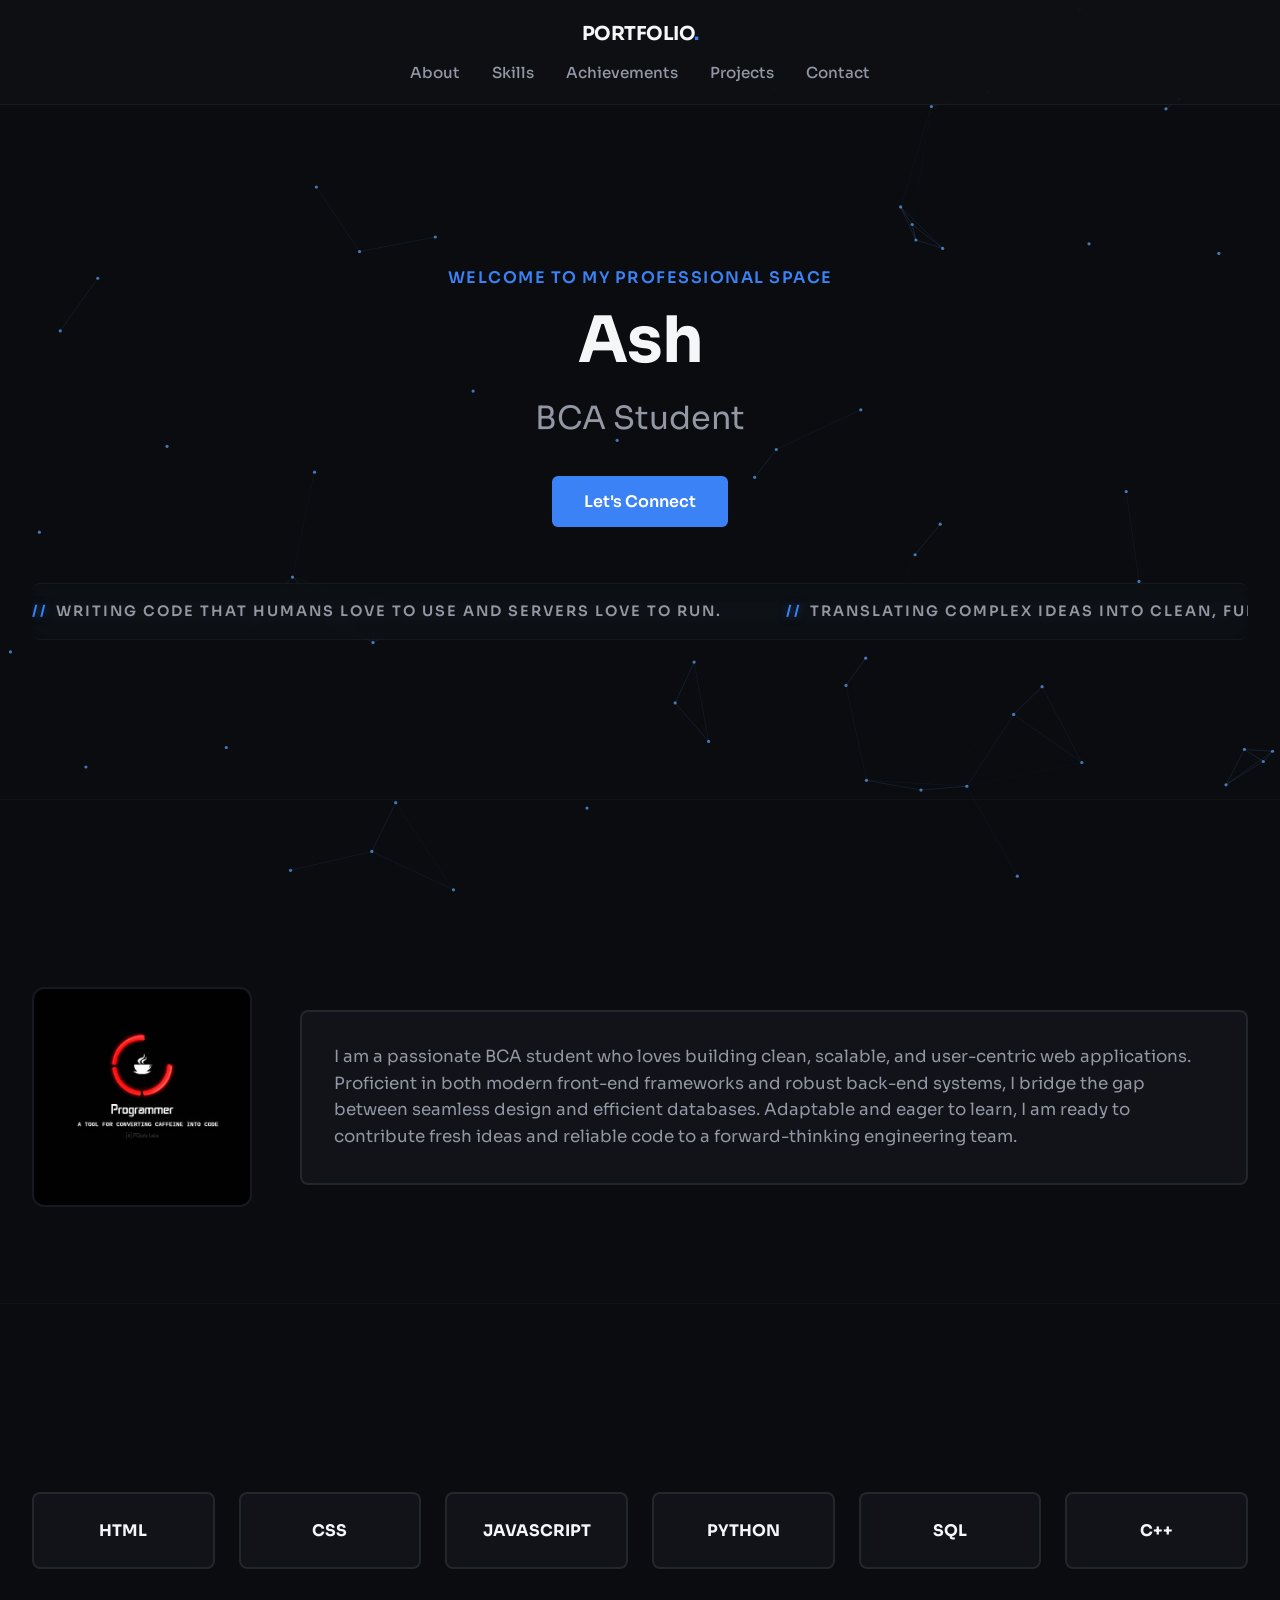
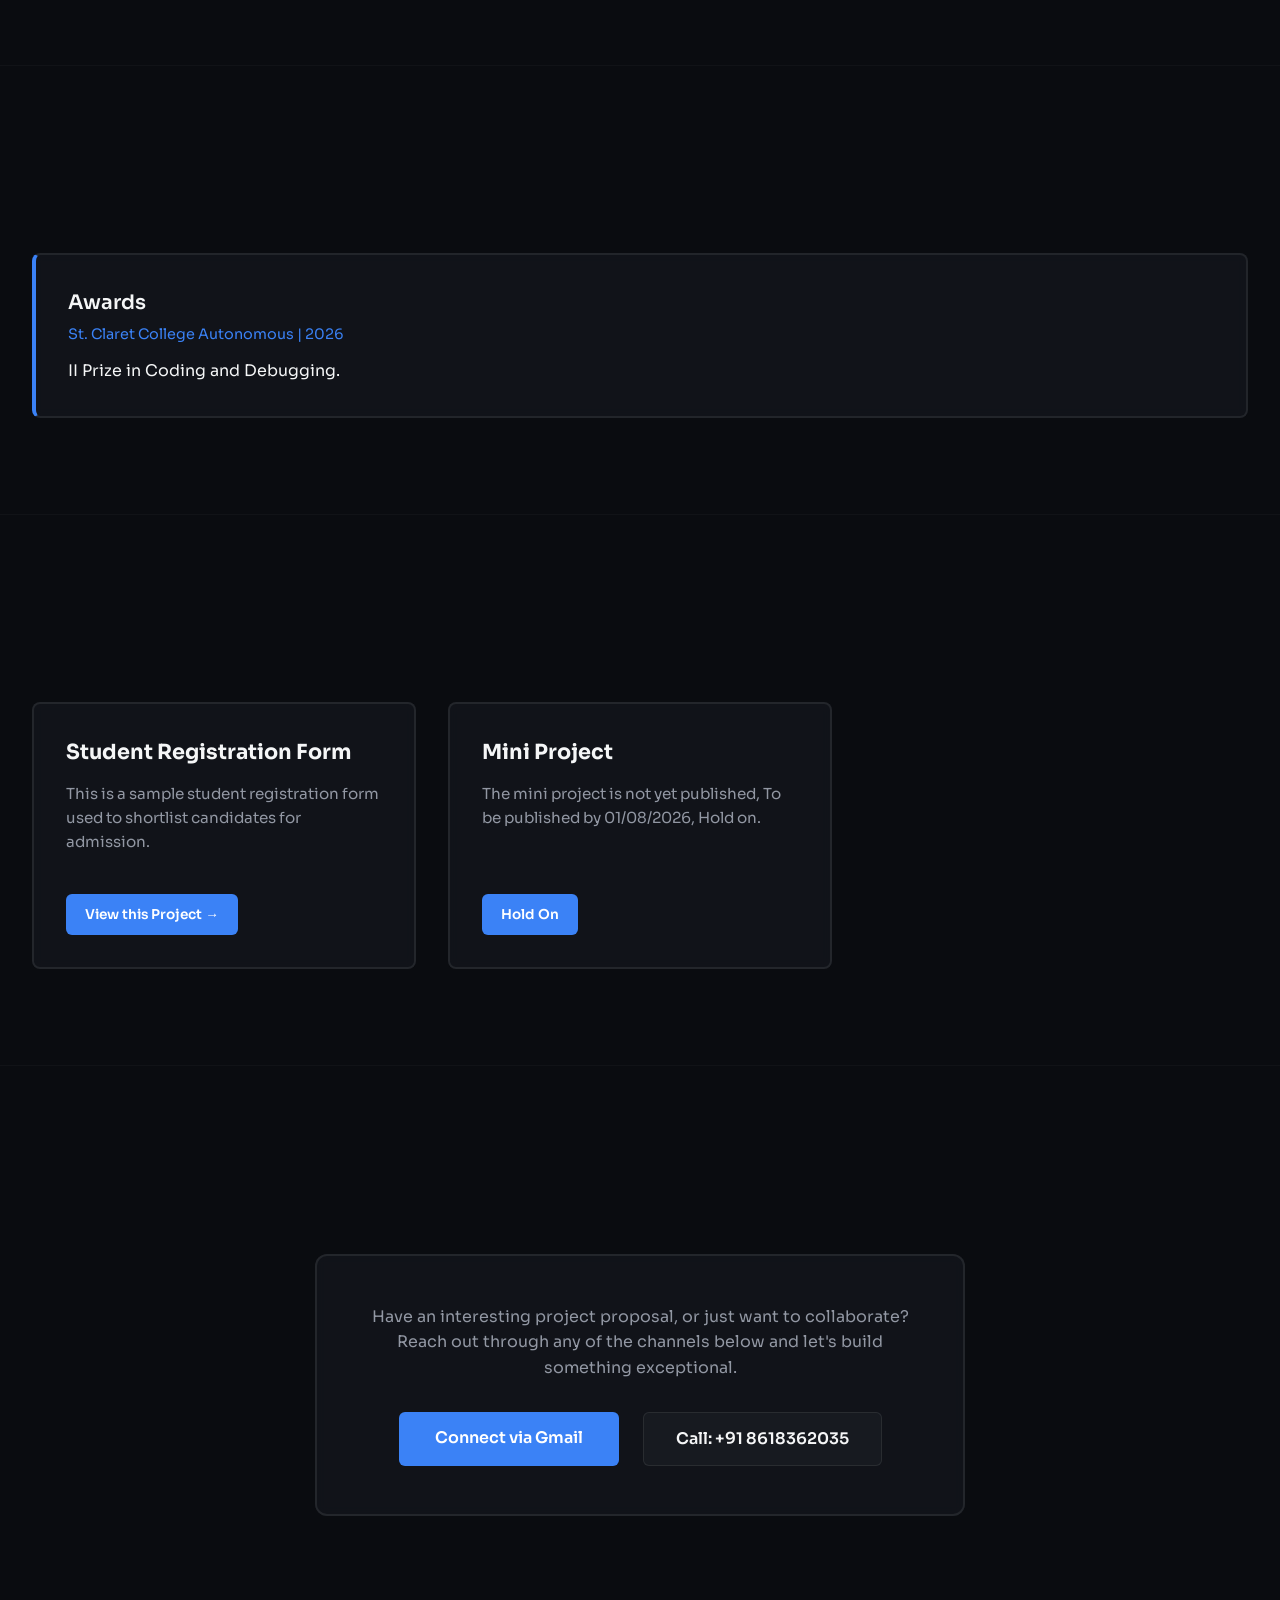
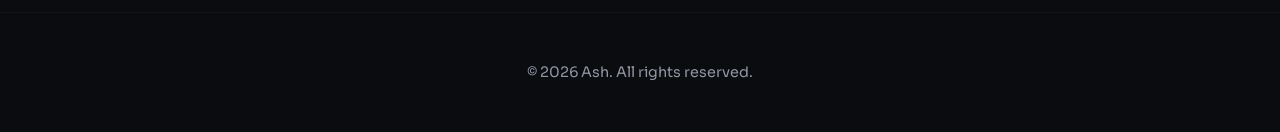
<file: index.html>
<!DOCTYPE html>
<html lang="en">

<head>
    <meta charset="UTF-8">
    <meta name="viewport" content="width=device-width, initial-scale=1.0">
    <title>Professional Portfolio</title>
    <!-- Google Fonts for premium typography -->
    <link rel="preconnect" href="https://fonts.googleapis.com">
    <link rel="preconnect" href="https://fonts.gstatic.com" crossorigin>
    <link href="https://fonts.googleapis.com/css2?family=Sora:wght@300;400;500;600;700&display=swap"
        rel="stylesheet">

    <!-- Link to your external stylesheet -->
    <link rel="stylesheet" href="style.css">
</head>

<body>

    <!-- Animated network constellation background -->
<canvas id="bg-canvas"></canvas>

    <!-- Navigation Ribbon -->
    <header class="header-ribbon">
        <nav class="nav-container">
            <div class="logo">PORTFOLIO<span>.</span></div>
            <ul class="nav-links">
                <li><a href="#about">About</a></li>
                <li><a href="#skills">Skills</a></li>
                <li><a href="#achievements">Achievements</a></li>
                <li><a href="#projects">Projects</a></li>
                <li><a href="#contact">Contact</a></li>
            </ul>
        </nav>
    </header>

    <main>
        <!-- Hero Section -->
        <section class="section hero">
            <div class="hero-tag">Welcome to my professional space</div>
            <h1 class="hero-name">Ash </h1>
            <div class="hero-designation">BCA Student </div>
            <a href="#contact" class="btn">Let's Connect</a>

            <!-- Modern Infinite Scrolling Marquee -->
            <div class="marquee-container">
                <div class="marquee-content">
                    <div class="marquee-item"><span>//</span> Writing code that humans love to use and servers love to
                        run. </div>
                    <div class="marquee-item"><span>//</span> Translating complex ideas into clean, functional, and
                        scalable code. </div>

                    <div class="marquee-item"><span>//</span> Writing code that humans love to use and servers love to
                        run.</div>
                    <div class="marquee-item"><span>//</span> Translating complex ideas into clean, functional, and
                        scalable code. </div>
                </div>
            </div>
        </section>

       <!-- About Section -->
<section id="about" class="section">
    <h2 class="section-title">About Me</h2>
    <div class="about-container">
        <div class="about-image-wrapper">
            <div class="profile-tile-inner">
                <img src="ash.jpg" alt="Ash - Profile Picture" class="profile-img">
            </div>
        </div>
        <div class="about-card">
            <p class="about-text">
                I am a passionate BCA student who loves building clean, scalable, and user-centric web
                applications. Proficient in both modern front-end frameworks and robust back-end systems, I bridge the
                gap between seamless design and efficient databases. Adaptable and eager to learn, I am ready to
                contribute fresh ideas and reliable code to a forward-thinking engineering team.
            </p>
        </div>
    </div>
</section>

        <!-- Skills Section -->
        <section id="skills" class="section">
            <h2 class="section-title">Core Expertise</h2>
            <div class="skills-grid">
                <div class="skill-card">
                    <h4>HTML</h4>
                </div>
                <div class="skill-card">
                    <h4>CSS</h4>
                </div>
                <div class="skill-card">
                    <h4>JAVASCRIPT</h4>
                </div>
                <div class="skill-card">
                    <h4>PYTHON</h4>
                </div>
                <div class="skill-card">
                    <h4>SQL</h4>
                </div>
                <div class="skill-card">
                    <h4>C++</h4>
                </div>
            </div>
        </section>

        <!-- Achievements Section -->
        <section id="achievements" class="section">
            <h2 class="section-title">Achievements</h2>
            <div class="achievements-list">
                <div class="achievement-item">
                    <h3 class="achievement-title">Awards</h3>
                    <div class="achievement-meta">St. Claret College Autonomous | 2026</div>
                    <p class="about-text">II Prize in Coding and Debugging.</p>
                </div>
            </div>
        </section>

        <!-- Projects Section -->
        <section id="projects" class="section">
            <h2 class="section-title">Featured Work</h2>
            <div class="projects-grid">
                <div class="project-card live-project-card">
                    <div>
                        <h3 class="project-title">Student Registration Form</h3>
                        <p class="project-desc">This is a sample student registration form used to shortlist candidates
                            for admission.</p>
                    </div>
                    <a href="SRF.html" target="_blank" class="btn project-btn">View this Project →</a>
                </div>
                <div class="project-card">
                    <div>
                        <h3 class="project-title">Mini Project</h3>
                        <p class="project-desc">The mini project is not yet published, To be published by 01/08/2026, Hold on.</p>
                    </div>
                    <a href="your-project-folder-name/index.html" target="_blank" class="btn project-btn"> Hold On </a>
                </div>
            </div>
        </section>

        <!-- Contact Section -->
        <section id="contact" class="section">
            <h2 class="section-title">Get In Touch</h2>
            <div class="contact-box">
                <p>Have an interesting project proposal, or just want to collaborate? Reach out through any of the
                    channels below and let's build something exceptional.</p>
                <div class="contact-actions">
                    <a href="https://mail.google.com/mail/?view=cm&fs=1&to=ashwinvinu346@gmail.com&su=Project%20Inquiry"
                        target="_blank" class="btn contact-btn">
                        Connect via Gmail
                    </a>
                    <a href="tel:+918618362035" class="btn contact-btn btn-secondary">
                        Call: +91 8618362035
                    </a>
                </div>
            </div>
        </section>
    </main>

    <!-- Footer Space -->
    <footer class="footer">
        <p>&copy; 2026 Ash. All rights reserved.</p>
    </footer>

    <!-- Link to your external script -->
    <script src="script.js" defer></script>

    <script>
        const canvas = document.getElementById('bg-canvas');
        const ctx = canvas.getContext('2d');
        let width, height, particles;
        function resize() {
            width = canvas.width = window.innerWidth;
            height = canvas.height = window.innerHeight;
        }
        window.addEventListener('resize', resize);
        resize();
        const PARTICLE_COUNT = Math.floor((width * height) / 18000);
        const LINK_DISTANCE = 140;
        const SPEED = 0.15;
        function createParticles() {
            particles = [];
            for (let i = 0; i < PARTICLE_COUNT; i++) {
                particles.push({
                    x: Math.random() * width,
                    y: Math.random() * height,
                    vx: (Math.random() - 0.5) * SPEED,
                    vy: (Math.random() - 0.5) * SPEED
                });
            }
        }
        createParticles();
        function draw() {
            ctx.clearRect(0, 0, width, height);
            for (let i = 0; i < particles.length; i++) {
                const p = particles[i];
                p.x += p.vx;
                p.y += p.vy;
                if (p.x < 0 || p.x > width) p.vx *= -1;
                if (p.y < 0 || p.y > height) p.vy *= -1;
                ctx.beginPath();
                ctx.arc(p.x, p.y, 1.6, 0, Math.PI * 2);
                ctx.fillStyle = 'rgba(96, 165, 250, 0.7)';
                ctx.fill();
            }
            for (let i = 0; i < particles.length; i++) {
                for (let j = i + 1; j < particles.length; j++) {
                    const a = particles[i], b = particles[j];
                    const dx = a.x - b.x, dy = a.y - b.y;
                    const dist = Math.sqrt(dx * dx + dy * dy);
                    if (dist < LINK_DISTANCE) {
                        ctx.beginPath();
                        ctx.moveTo(a.x, a.y);
                        ctx.lineTo(b.x, b.y);
                        ctx.strokeStyle = `rgba(96, 165, 250, ${0.18 * (1 - dist / LINK_DISTANCE)})`;
                        ctx.lineWidth = 1;
                        ctx.stroke();
                    }
                }
            }
            requestAnimationFrame(draw);
        }
        draw();
    </script>
</body>

</html>
</file>
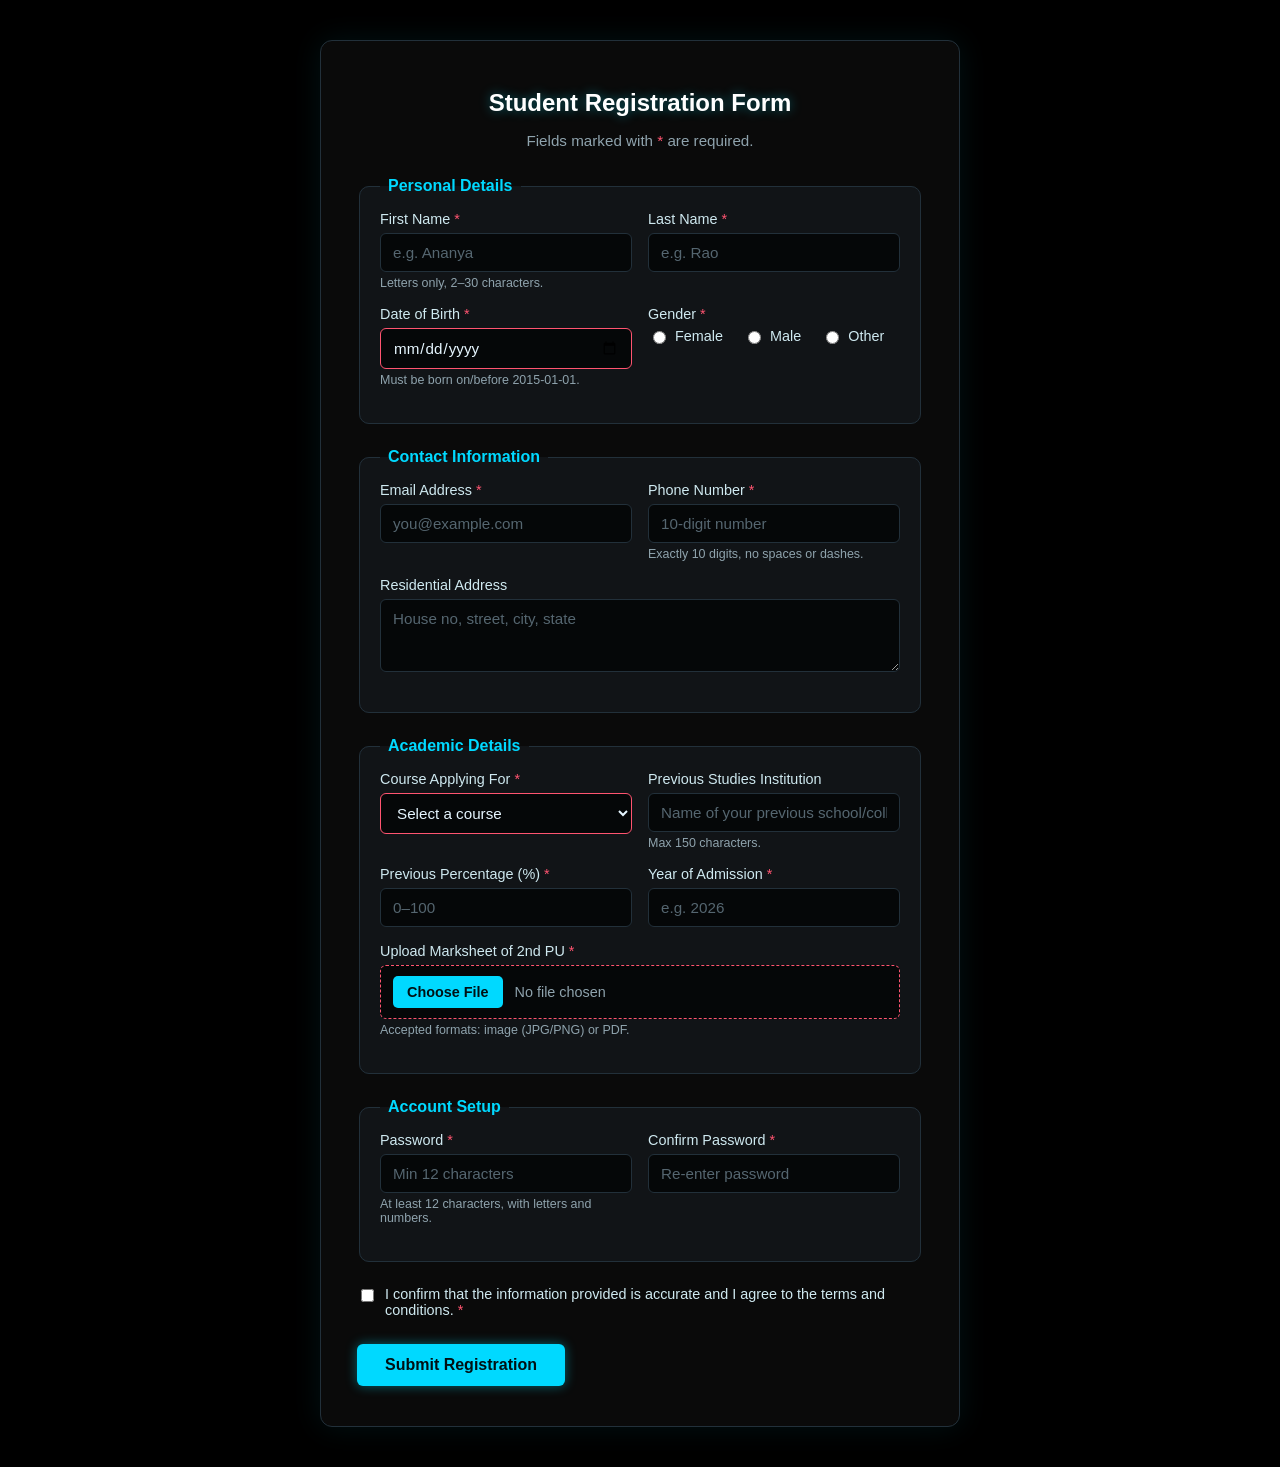
<file: SRF.html>
<!DOCTYPE html>
<html lang="en">
<head>
<meta charset="UTF-8">
<meta name="viewport" content="width=device-width, initial-scale=1.0">
<title>Student Registration Form</title>
<style>
  :root {
    --primary: #00d9ff;
    --primary-dark: #00b8d4;
    --neon: #00e5ff;
    --error: #ff5470;
    --bg: #000000;
    --card: #0a0a0a;
    --tile: #111417;
    --text: #e6f6ff;
    --muted: #8fa3ad;
    --border: #22303a;
  }

  @import url('https://fonts.googleapis.com/css2?family=Quicksand:wght@400;500;600;700&display=swap');

  * { box-sizing: border-box; }

  body {
    font-family: 'Quicksand', 'Segoe UI', Roboto, Arial, sans-serif;
    background: var(--bg);
    margin: 0;
    padding: 40px 16px;
    color: var(--text);
  }

  .card {
    max-width: 640px;
    margin: 0 auto;
    background: var(--card);
    border-radius: 12px;
    box-shadow: 0 0 30px rgba(0, 229, 255, 0.08);
    padding: 32px 36px 40px;
    border: 1px solid var(--border);
  }

  h1 {
    font-size: 1.5rem;
    margin-bottom: 4px;
    color: #fff;
    text-shadow: 0 0 12px rgba(0, 229, 255, 0.4);
    text-align: center;
  }

  .subtitle {
    color: var(--muted);
    margin-bottom: 28px;
    font-size: 0.95rem;
    text-align: center;
  }

  fieldset {
    border: 1px solid var(--border);
    border-radius: 10px;
    padding: 16px 20px 20px;
    margin-bottom: 24px;
    background: var(--tile);
    transition: transform 0.25s ease, box-shadow 0.25s ease, border-color 0.25s ease;
    transform: scale(1);
  }

  fieldset:hover {
    transform: scale(1.03);
    border-color: var(--neon);
    box-shadow:
      0 0 15px rgba(0, 229, 255, 0.55),
      0 0 35px rgba(0, 229, 255, 0.35),
      0 0 70px rgba(0, 229, 255, 0.2);
    z-index: 2;
    position: relative;
  }

  legend {
    font-weight: 600;
    padding: 0 8px;
    color: var(--primary);
  }

  .form-row {
    display: flex;
    gap: 16px;
    flex-wrap: wrap;
  }

  .form-group {
    flex: 1 1 200px;
    margin-bottom: 16px;
  }

  label {
    display: block;
    font-weight: 500;
    margin-bottom: 6px;
    font-size: 0.9rem;
    color: #cfe9f0;
  }

  .required::after {
    content: " *";
    color: var(--error);
  }

  input[type="text"],
  input[type="email"],
  input[type="tel"],
  input[type="date"],
  input[type="number"],
  input[type="password"],
  select,
  textarea {
    width: 100%;
    padding: 10px 12px;
    border: 1px solid var(--border);
    border-radius: 6px;
    font-size: 0.95rem;
    font-family: inherit;
    background: #050708;
    color: var(--text);
    transition: border-color 0.15s, box-shadow 0.15s;
  }

  input[type="file"] {
    width: 100%;
    padding: 10px 12px;
    border: 1px dashed var(--border);
    border-radius: 6px;
    font-size: 0.9rem;
    font-family: inherit;
    background: #050708;
    color: var(--muted);
    transition: border-color 0.15s, box-shadow 0.15s;
  }

  input[type="file"]:hover {
    border-color: var(--neon);
  }

  input[type="file"]::file-selector-button {
    background: var(--primary);
    color: #001014;
    border: none;
    padding: 8px 14px;
    border-radius: 5px;
    font-weight: 600;
    font-family: inherit;
    cursor: pointer;
    margin-right: 12px;
    transition: background 0.15s;
  }

  input[type="file"]::file-selector-button:hover {
    background: var(--neon);
  }

  input::placeholder, textarea::placeholder {
    color: #556670;
  }

  select option {
    background: #0a0a0a;
    color: var(--text);
  }

  input:focus, select:focus, textarea:focus {
    outline: none;
    border-color: var(--neon);
    box-shadow: 0 0 0 3px rgba(0, 229, 255, 0.2);
  }

  input:invalid:not(:placeholder-shown):not(:focus),
  select:invalid:not(:focus) {
    border-color: var(--error);
  }

  small.hint {
    display: block;
    color: var(--muted);
    font-size: 0.78rem;
    margin-top: 4px;
  }

  .checkbox-row {
    display: flex;
    align-items: flex-start;
    gap: 8px;
    margin-bottom: 20px;
    font-size: 0.9rem;
    color: #cfe9f0;
  }

  .checkbox-row input { margin-top: 3px; }

  .radio-group {
    display: flex;
    gap: 20px;
    flex-wrap: wrap;
  }

  .radio-option {
    display: flex;
    align-items: center;
    gap: 6px;
    font-weight: 400;
    font-size: 0.9rem;
    color: #cfe9f0;
  }

  .radio-option input { width: auto; }

  button[type="submit"] {
    background: var(--primary);
    color: #001014;
    border: none;
    padding: 12px 28px;
    border-radius: 6px;
    font-size: 1rem;
    font-weight: 700;
    cursor: pointer;
    transition: background 0.15s, box-shadow 0.15s, transform 0.15s;
    box-shadow: 0 0 12px rgba(0, 229, 255, 0.4);
    position: relative;
    overflow: hidden;
  }

  button[type="submit"]:hover {
    background: var(--neon);
    box-shadow: 0 0 20px rgba(0, 229, 255, 0.7), 0 0 40px rgba(0, 229, 255, 0.4);
    transform: translateY(-1px);
  }

  /* Simple press animation on click */
  button[type="submit"].pressed {
    animation: submitPulse 0.4s ease;
  }

  @keyframes submitPulse {
    0%   { transform: scale(1); }
    40%  { transform: scale(0.93); box-shadow: 0 0 8px rgba(0, 229, 255, 0.9); }
    70%  { transform: scale(1.04); }
    100% { transform: scale(1); }
  }

  .actions {
    display: flex;
    justify-content: space-between;
    align-items: center;
    margin-top: 8px;
  }

  #result {
    margin-top: 20px;
    padding: 14px 18px;
    border-radius: 8px;
    background: #04231f;
    border: 1px solid #10b981;
    color: #6ee7b7;
    display: none;
    font-size: 0.9rem;
    animation: fadeSlideIn 0.35s ease;
  }

  @keyframes fadeSlideIn {
    from { opacity: 0; transform: translateY(-8px); }
    to   { opacity: 1; transform: translateY(0); }
  }
</style>
</head>
<body>

<div class="card">
  <h1>Student Registration Form</h1>
  <p class="subtitle">Fields marked with <span style="color:var(--error)">*</span> are required.</p>

  <form id="regForm" novalidate>

    <fieldset>
      <legend>Personal Details</legend>
      <div class="form-row">
        <div class="form-group">
          <label for="firstName" class="required">First Name</label>
          <input type="text" id="firstName" name="firstName" required minlength="2" maxlength="30" pattern="[A-Za-z\s'-]+" placeholder="e.g. Ananya">
          <small class="hint">Letters only, 2–30 characters.</small>
        </div>
        <div class="form-group">
          <label for="lastName" class="required">Last Name</label>
          <input type="text" id="lastName" name="lastName" required minlength="2" maxlength="30" pattern="[A-Za-z\s'-]+" placeholder="e.g. Rao">
        </div>
      </div>

      <div class="form-row">
        <div class="form-group">
          <label for="dob" class="required">Date of Birth</label>
          <input type="date" id="dob" name="dob" required max="2015-01-01">
          <small class="hint">Must be born on/before 2015-01-01.</small>
        </div>
        <div class="form-group">
          <label class="required">Gender</label>
          <div class="radio-group">
            <label class="radio-option"><input type="radio" name="gender" value="female" required> Female</label>
            <label class="radio-option"><input type="radio" name="gender" value="male" required> Male</label>
            <label class="radio-option"><input type="radio" name="gender" value="other" required> Other</label>
          </div>
        </div>
      </div>
    </fieldset>

    <fieldset>
      <legend>Contact Information</legend>
      <div class="form-row">
        <div class="form-group">
          <label for="email" class="required">Email Address</label>
          <input type="email" id="email" name="email" required placeholder="you@example.com">
        </div>
        <div class="form-group">
          <label for="phone" class="required">Phone Number</label>
          <input type="tel" id="phone" name="phone" required pattern="[0-9]{10}" placeholder="10-digit number">
          <small class="hint">Exactly 10 digits, no spaces or dashes.</small>
        </div>
      </div>

      <div class="form-group">
        <label for="address">Residential Address</label>
        <textarea id="address" name="address" rows="3" maxlength="200" placeholder="House no, street, city, state"></textarea>
      </div>
    </fieldset>

    <fieldset>
      <legend>Academic Details</legend>
      <div class="form-row">
        <div class="form-group">
          <label for="course" class="required">Course Applying For</label>
          <select id="course" name="course" required>
            <option value="" disabled selected>Select a course</option>
            <option value="ba">BA</option>
            <option value="bca">BCA</option>
            <option value="bba">BBA</option>
            <option value="bcom">BCOM</option>
            <option value="mcom">MCOM</option>
            <option value="mba">MBA</option>
            <option value="mca">MCA</option>
            <option value="ma">MA</option>
          </select>
        </div>
        <div class="form-group">
          <label for="institution">Previous Studies Institution</label>
          <input type="text" id="institution" name="institution" maxlength="150" placeholder="Name of your previous school/college">
          <small class="hint">Max 150 characters.</small>
        </div>
      </div>

      <div class="form-row">
        <div class="form-group">
          <label for="percentage" class="required">Previous Percentage (%)</label>
          <input type="number" id="percentage" name="percentage" required min="0" max="100" step="0.01" placeholder="0–100">
        </div>
        <div class="form-group">
          <label for="year" class="required">Year of Admission</label>
          <input type="number" id="year" name="year" required min="2024" max="2030" placeholder="e.g. 2026">
        </div>
      </div>

      <div class="form-group">
        <label for="marksheet" class="required">Upload Marksheet of 2nd PU</label>
        <input type="file" id="marksheet" name="marksheet" accept="image/*,.pdf" required>
        <small class="hint">Accepted formats: image (JPG/PNG) or PDF.</small>
      </div>
    </fieldset>

    <fieldset>
      <legend>Account Setup</legend>
      <div class="form-row">
        <div class="form-group">
          <label for="password" class="required">Password</label>
          <input type="password" id="password" name="password" required minlength="8"
                 pattern="^(?=.*[A-Za-z])(?=.*\d).{8,}$" placeholder="Min 12 characters">
          <small class="hint">At least 12 characters, with letters and numbers.</small>
        </div>
        <div class="form-group">
          <label for="confirmPassword" class="required">Confirm Password</label>
          <input type="password" id="confirmPassword" name="confirmPassword" required minlength="12" placeholder="Re-enter password">
        </div>
      </div>
    </fieldset>

    <div class="checkbox-row">
      <input type="checkbox" id="terms" name="terms" required>
      <label for="terms">I confirm that the information provided is accurate and I agree to the terms and conditions. <span style="color:var(--error)">*</span></label>
    </div>

    <div class="actions">
      <button type="submit" id="submitBtn">Submit Registration</button>
    </div>

    <div id="result"></div>
  </form>
</div>

<script>
  const form = document.getElementById('regForm');
  const result = document.getElementById('result');
  const password = document.getElementById('password');
  const confirmPassword = document.getElementById('confirmPassword');
  const submitBtn = document.getElementById('submitBtn');

  function checkPasswordsMatch() {
    if (password.value !== confirmPassword.value) {
      confirmPassword.setCustomValidity('Passwords do not match.');
    } else {
      confirmPassword.setCustomValidity('');
    }
  }

  password.addEventListener('input', checkPasswordsMatch);
  confirmPassword.addEventListener('input', checkPasswordsMatch);

  form.addEventListener('submit', function (e) {
    e.preventDefault();
    checkPasswordsMatch();

    // Simple button press animation on every submit attempt
    submitBtn.classList.remove('pressed');
    void submitBtn.offsetWidth; // restart animation if clicked again quickly
    submitBtn.classList.add('pressed');

    if (form.checkValidity()) {
      result.style.display = 'block';
      result.textContent = '✅ Registration submitted successfully! You will be notified shortly about registration via gmail)';
      result.style.background = '#04231f';
      result.style.borderColor = '#10b981';
      result.style.color = '#6ee7b7';
    } else {
      form.reportValidity();
      result.style.display = 'block';
      result.textContent = '⚠️ Please fix the highlighted errors before submitting.';
      result.style.background = '#2a0e14';
      result.style.borderColor = 'var(--error)';
      result.style.color = 'var(--error)';
    }
  });
</script>

</body>
</html>
</file>
<file: style.css>
/* --- DESIGN SYSTEM & CSS VARIAIABLES --- */
:root {
    --bg-classic: #0a0c10;
--text-main: #f5f6f7;
--text-muted: #9297a3;
--accent: #3b82f6;
--accent-hover: #60a5fa;
--font-stack: 'Sora', -apple-system, BlinkMacSystemFont, sans-serif;
    --neon-glow: 0 10px 25px -5px rgba(59, 130, 246, 0.4), 0 8px 10px -6px rgba(59, 130, 246, 0.4);
    --bg-card-alpha: rgba(22, 25, 32, 0.6);
}

/* --- GLOBAL RESET & BEHAVIOR --- */
* {
    box-sizing: border-box;
    margin: 0;
    padding: 0;
}

html {
    scroll-behavior: smooth;
    scroll-padding-top: 80px;
}

body {
    font-family: var(--font-stack);
    background-color: var(--bg-classic);
    color: var(--text-main);
    overflow-x: hidden;
    line-height: 1.6;
}

/* --- BACKGROUND ANIMATION --- */
/* --- ANIMATED NETWORK CONSTELLATION BACKGROUND --- */
#bg-canvas {
    position: fixed;
    top: 0;
    left: 0;
    width: 100vw;
    height: 100vh;
    z-index: -1;
    background-color: var(--bg-classic);
}

@keyframes pulseBg {
    0% { transform: scale(1); }
    100% { transform: scale(1.08) translate(10px, -10px); }
}

/* --- STICKY NAVIGATION RIBBON --- */
.header-ribbon {
    position: sticky;
    top: 0;
    width: 100%;
    background: rgba(15, 17, 21, 0.85);
    backdrop-filter: blur(12px);
    -webkit-backdrop-filter: blur(12px);
    border-bottom: 1px solid rgba(255, 255, 255, 0.05);
    z-index: 100;
}

.nav-container {
    max-width: var(--max-width);
    margin: 0 auto;
    padding: 1.2rem 2rem;
    display: flex;
    flex-direction: column;
    align-items: center;
    gap: 0.6rem;
}

.logo {
    font-size: 1.2rem;
    font-weight: 700;
    letter-spacing: -0.5px;
}

.logo span {
    color: var(--accent);
}

.nav-links {
    display: flex;
    list-style: none;
    gap: 2rem;
    flex-wrap: wrap;
    justify-content: center;
}

.nav-links a {
    color: var(--text-muted);
    text-decoration: none;
    font-size: 0.95rem;
    font-weight: 500;
    transition: color 0.25s ease;
}

.nav-links a:hover {
    color: var(--accent);
}

/* --- LAYOUT UTILITIES --- */
.section {
    max-width: var(--max-width);
    margin: 0 auto;
    padding: 6rem 2rem;
    border-bottom: 1px solid rgba(255, 255, 255, 0.03);
}

.section-title {
    font-size: 2rem;
    font-weight: 700;
    margin-bottom: 2.5rem;
    position: relative;
    display: inline-block;
    opacity: 0;
    transform: translateX(100px);
    transition: transform 1s cubic-bezier(0.16, 1, 0.3, 1), opacity 1s cubic-bezier(0.16, 1, 0.3, 1);
    will-change: transform, opacity;
}

.section-title.is-visible {
    opacity: 1;
    transform: translateX(0);
}

.section-title::after {
    content: '';
    position: absolute;
    bottom: -6px;
    left: 0;
    width: 40px;
    height: 3px;
    background-color: var(--accent);
    border-radius: 2px;
}

/* --- HERO HEADER SECTION --- */
.hero {
    display: flex;
    flex-direction: column;
    justify-content: center;
    align-items: center;
    text-align: center;
    min-height: calc(85vh - 70px);
}

.hero-designation {
    font-size: 2rem;
    color: var(--text-muted);
    font-weight: 400;
    margin-bottom: 2rem;
    opacity: 0;
    animation: fadeInDesignation 1.4s ease forwards;
    animation-delay: 0.6s;
}

@keyframes fadeInDesignation {
    from {
        opacity: 0;
        transform: translateY(16px);
    }
    to {
        opacity: 1;
        transform: translateY(0);
    }
}

.hero-tag {
    color: var(--accent);
    font-size: 1rem;
    font-weight: 600;
    letter-spacing: 1.5px;
    text-transform: uppercase;
    margin-bottom: 1rem;
}

.hero-name {
    font-size: 4rem;
    font-weight: 700;
    line-height: 1.1;
    margin-bottom: 1rem;
    letter-spacing: -1px;
}

.hero-designation {
    font-size: 2rem;
    color: var(--text-muted);
    font-weight: 400;
    margin-bottom: 2rem;
}

.btn {
    display: inline-block;
    background-color: var(--accent);
    color: #fff;
    padding: 0.8rem 2rem;
    border-radius: 6px;
    text-decoration: none;
    font-weight: 600;
    transition: transform 0.25s cubic-bezier(0.4, 0, 0.2, 1), background-color 0.25s ease, box-shadow 0.25s ease;
    width: fit-content;
}

.btn:hover {
    background-color: var(--accent-hover);
    transform: translateY(-4px);
    box-shadow: var(--neon-glow);
}

/* --- MODERN INFINITE MARQUEE --- */
.marquee-container {
    margin-top: 3.5rem;
    width: 100%;
    overflow: hidden;
    background: rgba(22, 25, 32, 0.4);
    backdrop-filter: blur(8px);
    -webkit-backdrop-filter: blur(8px);
    border-top: 1px solid rgba(255, 255, 255, 0.03);
    border-bottom: 1px solid rgba(255, 255, 255, 0.03);
    padding: 1rem 0;
    display: flex;
    align-items: center;
    border-radius: 8px;
    box-shadow: inset 0 0 20px rgba(0, 0, 0, 0.2);
    user-select: none;
}

.marquee-content {
    display: flex;
    white-space: nowrap;
    gap: 4rem;
    animation: scrollMarquee 25s linear infinite;
}

.marquee-container:hover .marquee-content {
    animation-play-state: paused;
}

.marquee-item {
    display: flex;
    align-items: center;
    gap: 0.5rem;
    font-size: 0.9rem;
    font-weight: 600;
    text-transform: uppercase;
    letter-spacing: 2px;
    color: var(--text-muted);
    transition: color 0.3s ease;
}

.marquee-item span {
    color: var(--accent);
    text-shadow: 0 0 8px rgba(59, 130, 246, 0.5);
}

.marquee-item:hover {
    color: var(--text-main);
}

@keyframes scrollMarquee {
    0% { transform: translateX(0); }
    100% { transform: translateX(-50%); }
}

/* --- ABOUT SECTION WITH PROFILE IMAGE --- */
/* STREAMING_CHUNK: Applying hardware-accelerated Cyber-Border CSS styles... */
/* --- ABOUT SECTION WITH ELECTRIC CYBER-BORDER PROFILE TILE --- */
.about-container {
    display: flex;
    gap: 3rem;
    align-items: center;
}

.about-card {
    flex: 1;
    background-color: var(--bg-card-alpha);
    backdrop-filter: blur(6px);
    -webkit-backdrop-filter: blur(6px);
    padding: 2rem;
    border-radius: 8px;
    border: 2px solid rgba(255, 255, 255, 0.08);
    transition: transform 0.25s cubic-bezier(0.4, 0, 0.2, 1), border-color 0.25s ease, box-shadow 0.25s ease;
}

.about-card:hover {
    transform: translateY(-5px);
    border-color: var(--accent);
    box-shadow: var(--neon-glow);
}

.about-card .about-text {
    color: var(--text-muted);
    font-size: 1.05rem;
}
/* Profile picture main tile container */
.about-image-wrapper {
    position: relative;
    width: 220px;
    height: 220px;
    border-radius: 12px;
    overflow: hidden;
    background: #161920;
    display: flex;
    align-items: center;
    justify-content: center;
    flex-shrink: 0;
    /* Handles the smooth card-lift physics and shadow transitions */
    transition: transform 0.3s cubic-bezier(0.4, 0, 0.2, 1), box-shadow 0.3s ease;
    cursor: pointer;
}

/* The neon laser line running behind the tile border.
   It spins in a continuous loop ONLY when the card is hovered */
.about-image-wrapper::before {
    content: '';
    position: absolute;
    width: 150%;
    height: 150%;
    background: conic-gradient(from 0deg, transparent, #3b82f6, #60a5fa, transparent, transparent);
    animation: rotateProfileBorder 3s linear infinite;
    opacity: 0; /* Hidden when not hovered */
    transition: opacity 0.3s ease;
    z-index: 1;
}

/* Inner masking card container to create a perfect 2px gap around your picture */
.profile-tile-inner {
    position: relative;
    width: calc(100% - 4px); /* Subtracting 4px creates a clean 2px frame edge space */
    height: calc(100% - 4px);
    background: #161920;
    border-radius: 10px;
    overflow: hidden;
    z-index: 2;
}

.profile-img {
    width: 100%;
    height: 100%;
    object-fit: cover;
    transition: transform 0.3s ease;
}

/* Hover Actions: Lifts the tile, triggers the loop scanner, and adds a micro-zoom to the portrait */
.about-image-wrapper:hover {
    transform: translateY(-8px) scale(1.03);
    box-shadow: 0 15px 30px rgba(59, 130, 246, 0.25);
}

.about-image-wrapper:hover::before {
    opacity: 1; /* Reveals the running border loop */
}

.about-image-wrapper:hover .profile-img {
    transform: scale(1.05); /* Slight internal zoom matches the pop */
}

/* Hardware-accelerated loop keyframes */
@keyframes rotateProfileBorder {
    from {
        transform: rotate(0deg);
    }
    to {
        transform: rotate(360deg);
    }
}

/* --- SKILLS SECTION WITH NEON EFFECTS --- */
.skills-grid {
    display: grid;
    grid-template-columns: repeat(auto-fill, minmax(180px, 1fr));
    gap: 1.5rem;
}

.skill-card {
    background-color: var(--bg-card-alpha);
    backdrop-filter: blur(6px);
    -webkit-backdrop-filter: blur(6px);
    padding: 1.5rem;
    border-radius: 8px;
    text-align: center;
    border: 2px solid rgba(255, 255, 255, 0.08);
    transition: transform 0.25s cubic-bezier(0.4, 0, 0.2, 1), border-color 0.25s ease, box-shadow 0.25s ease;
}

.skill-card:hover {
    transform: translateY(-5px);
    border-color: var(--accent);
    box-shadow: var(--neon-glow);
}

/* --- ACHIEVEMENTS SECTION (FRESH ELECTRIC CYBER-BORDER ONLY) --- */
.achievements-list {
    display: flex;
    flex-direction: column;
    gap: 1.5rem;
}

.achievement-item {
    background-color: var(--bg-card-alpha);
    backdrop-filter: blur(6px);
    -webkit-backdrop-filter: blur(6px);
    padding: 2rem;
    border-radius: 8px;
    border-left: 4px solid var(--accent);
    border-top: 2px solid rgba(255, 255, 255, 0.08);
    border-right: 2px solid rgba(255, 255, 255, 0.08);
    border-bottom: 2px solid rgba(255, 255, 255, 0.08);
    transition: transform 0.25s cubic-bezier(0.4, 0, 0.2, 1), border-color 0.25s ease, box-shadow 0.25s ease;
}

.achievement-item:hover {
    transform: translateY(-4px);
    border-color: #3b82f6;
    border-left-color: var(--accent);
    box-shadow: inset 0 0 12px rgba(59, 130, 246, 0.3), 0 10px 20px rgba(0, 0, 0, 0.3);
}

.achievement-item:hover .achievement-title {
    color: #60a5fa;
    text-shadow: 0 0 10px rgba(96, 165, 250, 0.5);
}

.achievement-title {
    font-size: 1.25rem;
    font-weight: 600;
    margin-bottom: 0.25rem;
    transition: color 0.25s ease, text-shadow 0.25s ease;
}

.achievement-meta {
    color: var(--accent);
    font-size: 0.9rem;
    margin-bottom: 0.75rem;
}

/* --- PROJECTS SECTION --- */
.projects-grid {
    display: grid;
    grid-template-columns: repeat(auto-fill, minmax(320px, 1fr));
    gap: 2rem;
}

.project-card {
    background-color: var(--bg-card-alpha);
    backdrop-filter: blur(6px);
    -webkit-backdrop-filter: blur(6px);
    border-radius: 8px;
    padding: 2rem;
    display: flex;
    flex-direction: column;
    justify-content: space-between;
    min-height: 220px;
    border: 2px solid rgba(255, 255, 255, 0.08);
    transition: transform 0.25s cubic-bezier(0.4, 0, 0.2, 1), border-color 0.25s ease, box-shadow 0.25s ease;
}

.project-card:hover {
    transform: translateY(-5px);
    border-color: var(--accent);
    box-shadow: var(--neon-glow);
}
.project-title {
    font-size: 1.3rem;
    margin-bottom: 0.75rem;
}

.project-desc {
    color: var(--text-muted);
    font-size: 0.95rem;
    margin-bottom: 1.5rem;
}

.project-btn {
    font-size: 0.85rem;
    padding: 0.6rem 1.2rem;
    margin-top: 1rem;
}

/* --- CONTACT SECTION (FRESH DEEP DIMENSION VOID STYLE ONLY) --- */
.contact-box {
    background-color: var(--bg-card-alpha);
    backdrop-filter: blur(6px);
    -webkit-backdrop-filter: blur(6px);
    padding: 3rem;
    border-radius: 12px;
    text-align: center;
    max-width: 650px;
    margin: 0 auto;
    border: 2px solid rgba(255, 255, 255, 0.08);
}  

.contact-box p {
    color: var(--text-muted);
    margin-bottom: 2rem;
}

.contact-actions {
    display: flex;
    gap: 1.5rem;
    justify-content: center;
    flex-wrap: wrap;
}

.contact-btn {
    min-width: 220px;
    text-align: center;
    transition: transform 0.25s cubic-bezier(0.4, 0, 0.2, 1), background-color 0.25s ease, border-color 0.25s ease, box-shadow 0.25s ease !important;
}

.btn-secondary {
    background-color: rgba(255, 255, 255, 0.03);
    border: 1px solid rgba(255, 255, 255, 0.08);
    color: var(--text-main);
}

.contact-actions .contact-btn:hover {
    transform: translateY(-8px);
    background-color: #1a1e26;
    border-color: rgba(255, 255, 255, 0.06);
    box-shadow: 0 30px 60px -15px rgba(0, 0, 0, 0.8);
}

/* --- FOOTER --- */
.footer {
    max-width: var(--max-width);
    margin: 0 auto;
    padding: 3rem 2rem;
    text-align: center;
    color: var(--text-muted);
    font-size: 0.9rem;
}

/* --- RESPONSIVE STRUCTURAL OVERRIDES --- */
@media (max-width: 768px) {
    .hero-name { font-size: 2.5rem; }
    .hero-designation { font-size: 1.5rem; }
    .nav-links { gap: 1rem; }
    .nav-links a { font-size: 0.85rem; }
    .section { padding: 4rem 1.5rem; }
    
    .about-container {
        flex-direction: column;
        text-align: center;
        gap: 2rem;
    }
    .profile-img {
        width: 180px;
        height: 180px;
    }
}
</file>
